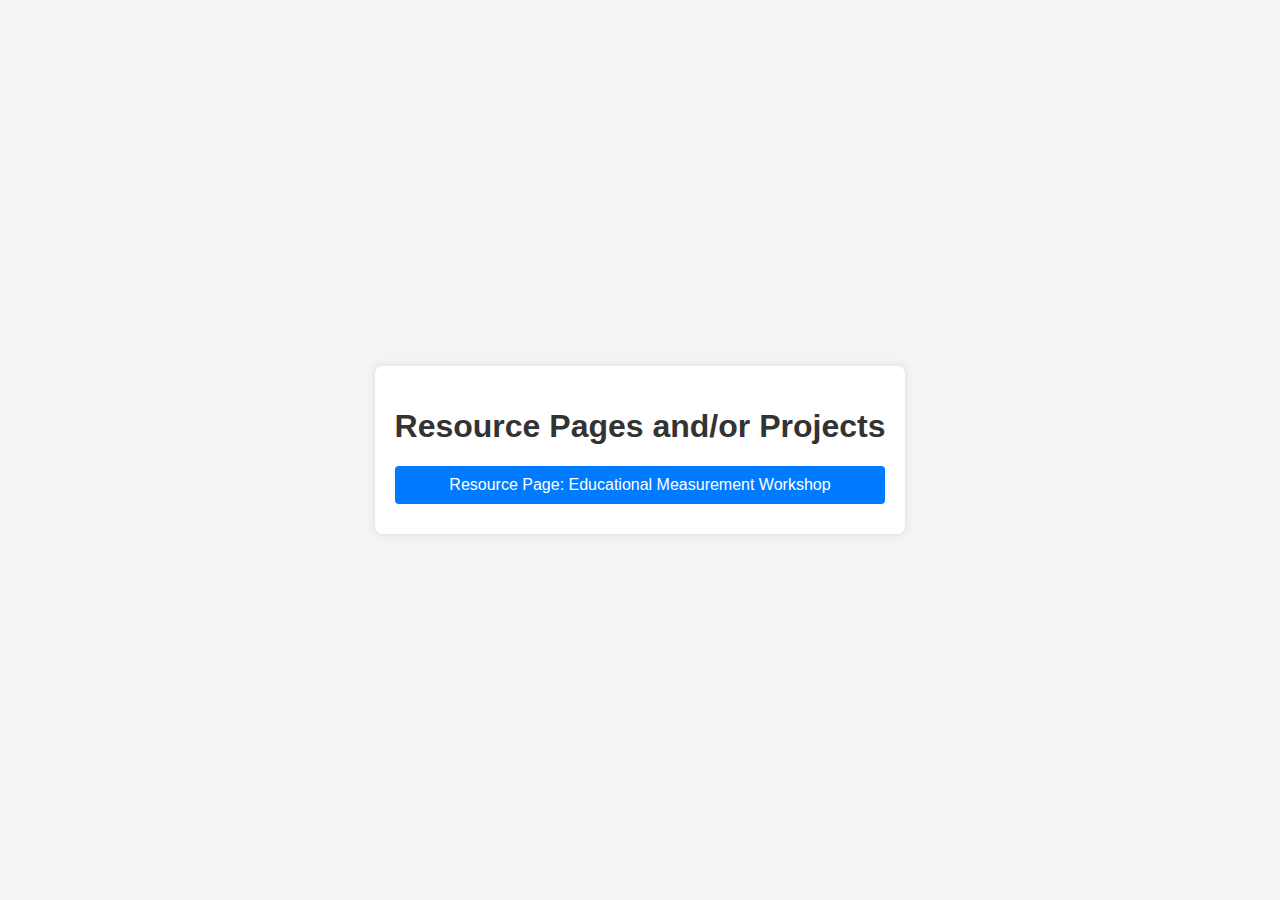
<file: index.html>
<!DOCTYPE html>
<html lang="en">
<head>
    <meta charset="UTF-8">
    <meta name="viewport" content="width=device-width, initial-scale=1.0">
    <meta name="robots" content="noindex, nofollow">
	<title>Index Page</title>
    <style>
        body {
            font-family: Arial, sans-serif;
            background-color: #f4f4f4;
            margin: 0;
            padding: 0;
            display: flex;
            justify-content: center;
            align-items: center;
            height: 100vh;
        }
        .container {
            text-align: center;
            background: #fff;
            padding: 20px;
            border-radius: 8px;
            box-shadow: 0 0 10px rgba(0, 0, 0, 0.1);
        }
        h1 {
            color: #333;
        }
        a {
            display: block;
            margin: 10px 0;
            padding: 10px;
            color: #fff;
            background-color: #007BFF;
            text-decoration: none;
            border-radius: 4px;
            transition: background-color 0.3s;
        }
        a:hover {
            background-color: #0056b3;
        }
    </style>
</head>
<body>
    <div class="container">
        <h1>Resource Pages and/or Projects</h1>
         <a href="Educational-Measurement-Workshop-Materials.html">Resource Page: Educational Measurement Workshop</a>
      <!--   <a href="Digital-Device-Use-and-Immigrant-Status.html">Project: Digital Device Use and Immigrant Status</a> -->
    </div>
</body>
</html>
</file>
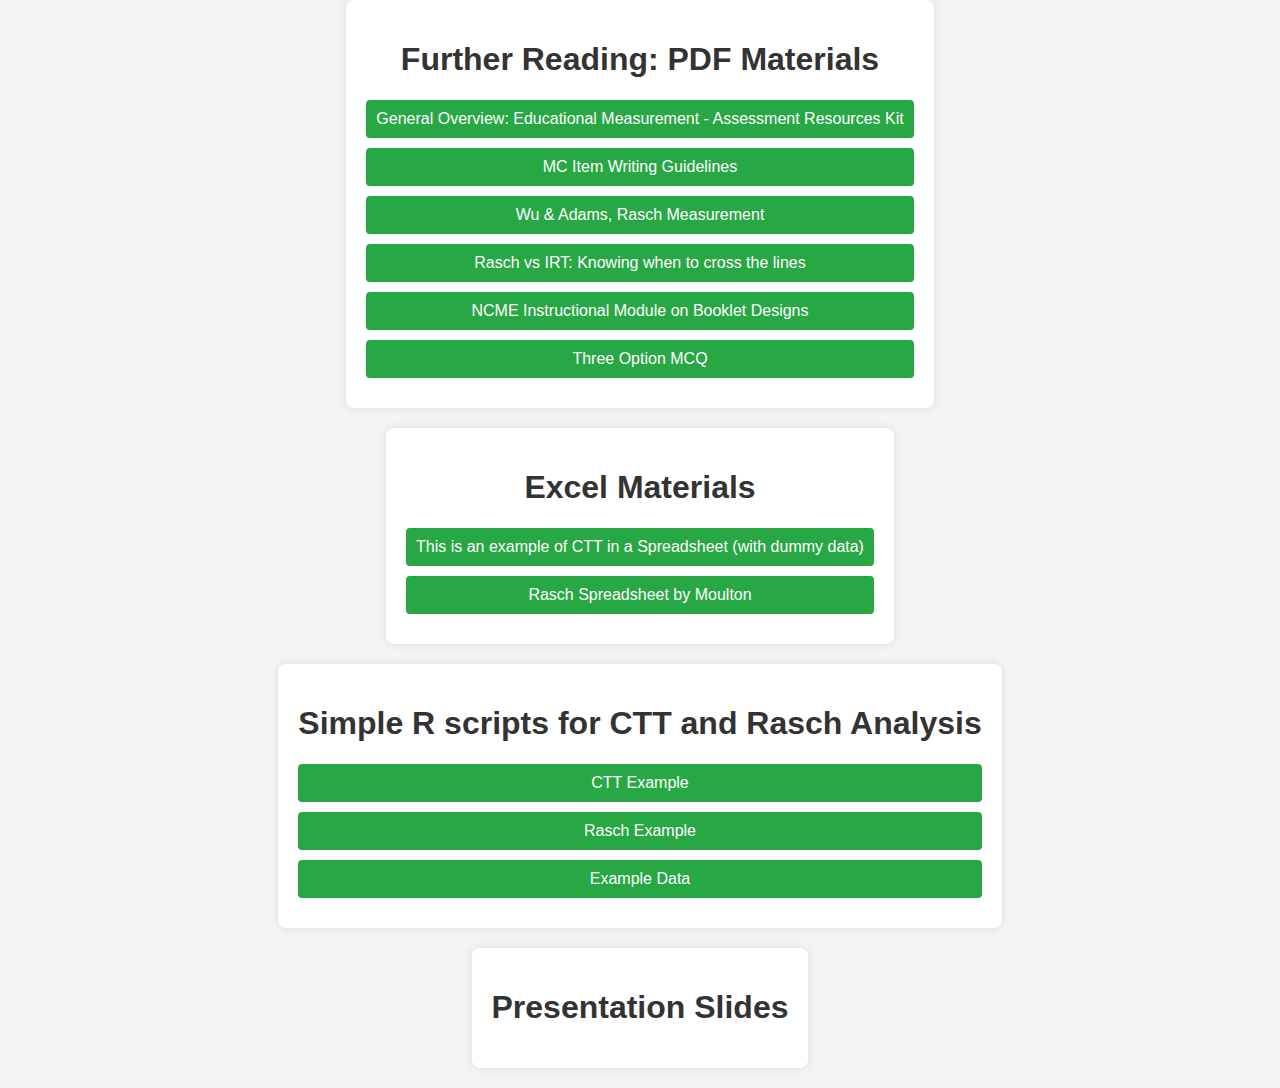
<file: Educational-Measurement-Workshop-Materials.html>
<!DOCTYPE html>
<html lang="en">
<head>
    <meta charset="UTF-8">
    <meta name="viewport" content="width=device-width, initial-scale=1.0">
    <meta name="robots" content="noindex, nofollow">
    <title>Workshop Materials</title>
<style>
    body {
        font-family: Arial, sans-serif;
        background-color: #f4f4f4;
        margin: 0;
        padding: 0;
        display: flex;
        justify-content: center;
        align-items: center;
        min-height: 100vh;
        flex-direction: column;
        position: relative;
    }
    .container {
        text-align: center;
        background: #fff;
        padding: 20px;
        border-radius: 8px;
        box-shadow: 0 0 10px rgba(0, 0, 0, 0.1);
        margin-bottom: 20px;
        position: relative; /* Added to position the logo inside */
    }
    h1 {
        color: #333;
    }
    a {
        display: block;
        margin: 10px 0;
        padding: 10px;
        color: #fff;
        background-color: #28a745;
        text-decoration: none;
        border-radius: 4px;
        transition: background-color 0.3s;
    }
    a:hover {
        background-color: #218838;
    }
    .back-button {
        margin-top: 20px;
        padding: 10px 20px;
        color: #fff;
        background-color: #007BFF;
        text-decoration: none;
        border-radius: 4px;
        transition: background-color 0.3s;
    }
    .back-button:hover {
        background-color: #0056b3;
    }
    .logo-container {
        display: flex;
        flex-direction: column;
        align-items: center;
        position: absolute;
        top: 20px;
        left: 80px;
        padding: 20px 0;
    }
    .logo {
        width: 100px;
        height: auto;
    }
    @media (max-width: 600px) {
        .logo-container {
            position: static;
            margin-bottom: 20px;
        }
        .container {
            padding-top: 60px; /* Add padding to avoid overlap */
        }
    }
</style>
</head>
<body>
   <!-- <div class="logo-container">
        <img src="materials/PISA-S.png" alt="Logo" class="logo">
		<a href="https://www.oecd.org/en/about/projects/pisa-for-schools.html" class="back-button" target="_blank">PISA for Schools <br> website</a>
    </div> -->
   <!-- <div class="container">
        <h1>Homework Template</h1>
        <p>Click the button below to download the template for the homework.</p>
        <a href="materials/Homework_TestUnitTemplate.docx" target="_blank">Test Unit Template for Homework</a>
		<p>Click the button below to upload your homework.</p>
        <a href="https://sumrandomr.github.io/homework_upload.html" target="_blank">Hand in your homework</a>
    </div>  -->
    <div class="container">
        <h1> Further Reading: PDF Materials</h1>
        <a href="materials/Masters, 2001_Educational measurement_Assessment Resource Kit.pdf" target="_blank">General Overview: Educational Measurement - Assessment Resources Kit</a>
        <a href="materials/Haladyna, Downing, Rodriguez_2002_A review of MC item-writing Guidelines.pdf" target="_blank">MC Item Writing Guidelines</a>
        <a href="materials/Wu and Adams_Rasch Measurement.pdf" target="_blank">Wu & Adams, Rasch Measurement</a>
		<a href="materials/Stemler and Naples, 2021_Rasch v. IRT  Knowing When to Cross the Line.pdf" target="_blank">Rasch vs IRT: Knowing when to cross the lines</a>
        <a href="materials/Educational Measurement_2009_Frey_An NCME Instructional Module on Booklet Designs in Large Scale Assessments.pdf" target="_blank">NCME Instructional Module on Booklet Designs</a>
		<a href="materials/ThreeOptionMCQs.pdf" target="_blank">Three Option MCQ</a>
    </div>
    <div class="container">
        <h1>Excel Materials</h1>
        <a href="materials/Example CTT.xlsx" target="_blank">This is an example of CTT in a Spreadsheet (with dummy data)</a>
		<a href="materials/moulton.xls" target="_blank">Rasch Spreadsheet by Moulton</a>
    </div>
	<div class="container">
	<h1>Simple R scripts for CTT and Rasch Analysis</h1>
		<a href="materials/CTT Example.R" target="_blank">CTT Example</a>
		<a href="materials/RM Example.R" target="_blank">Rasch Example</a>
		<a href="materials/Example.csv" target="_blank">Example Data</a>
	</div>
	<div class="container">
	<h1>Presentation Slides</h1>
		<!-- <a href="materials/BEA_EdMeasurement and Item Development_Day1.pptx" target="_blank">Day 1</a>
		<a href="materials/BEA_EdMeasurement and Item Development_Day2.pptx" target="_blank">Day 2</a>
		<a href="materials/BEA_EdMeasurement and Item Development_Day3.pptx" target="_blank">Day 3</a> -->
	</div>
</body>
</html>
</file>
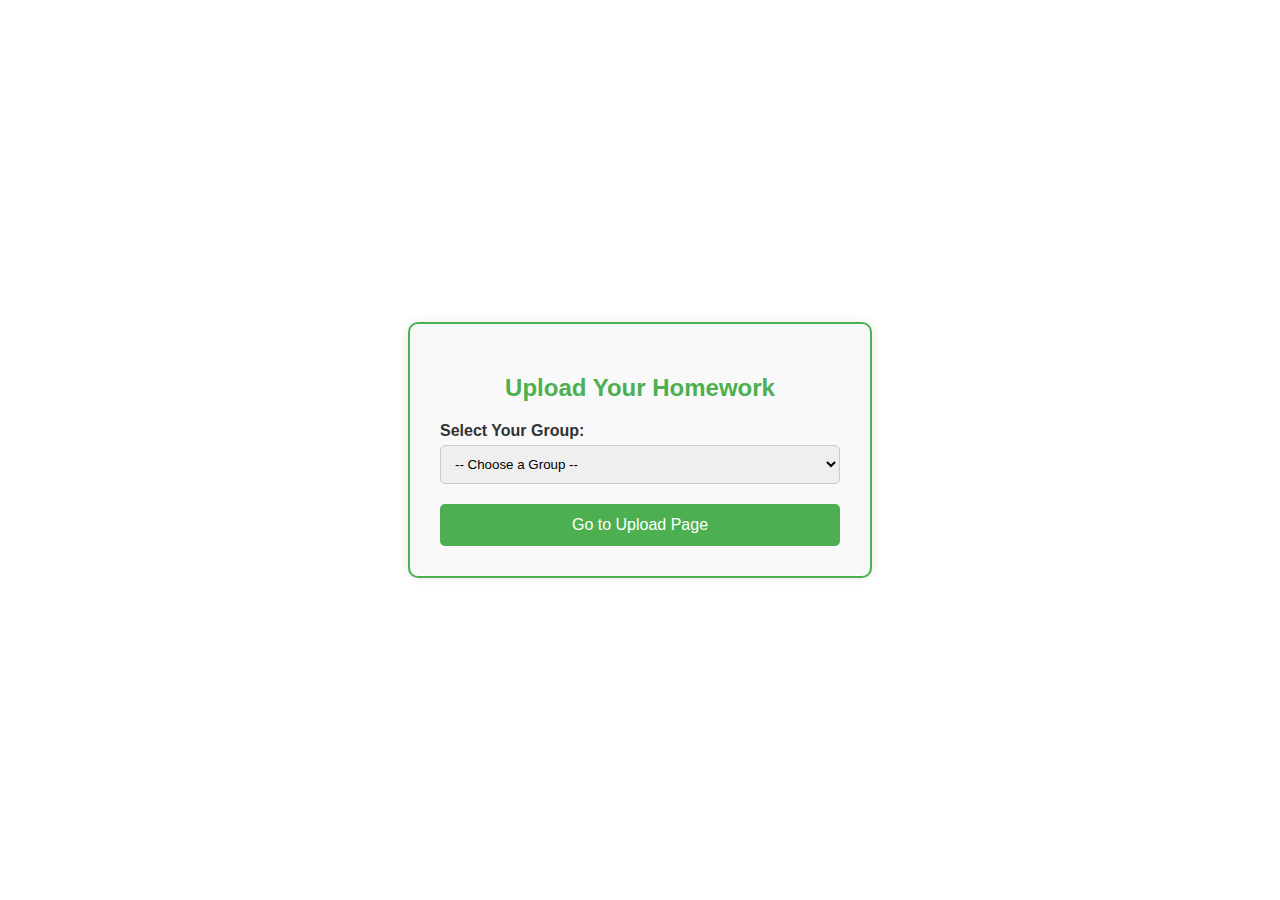
<file: homework_upload.html>
<!DOCTYPE html>
<html lang="en">
<head>
  <meta charset="UTF-8">
  <title>Homework Upload</title>
  <style>
    body {
      font-family: Arial, sans-serif;
      background-color: #ffffff;
      color: #333;
      display: flex;
      justify-content: center;
      align-items: center;
      height: 100vh;
      margin: 0;
    }

    .upload-container {
      background-color: #f9f9f9;
      border: 2px solid #4CAF50;
      border-radius: 10px;
      padding: 30px;
      width: 400px;
      box-shadow: 0 0 10px rgba(0,0,0,0.1);
    }

    h2 {
      text-align: center;
      color: #4CAF50;
    }

    label {
      display: block;
      margin-top: 15px;
      font-weight: bold;
    }

    select {
      width: 100%;
      padding: 10px;
      margin-top: 5px;
      border: 1px solid #ccc;
      border-radius: 5px;
    }

    button {
      margin-top: 20px;
      width: 100%;
      padding: 12px;
      background-color: #4CAF50;
      color: white;
      border: none;
      border-radius: 5px;
      font-size: 16px;
      cursor: pointer;
    }

    button:hover {
      background-color: #45a049;
    }
  </style>
</head>
<body>
  <div class="upload-container">
    <h2>Upload Your Homework</h2>
    <form id="uploadForm">
      <label for="group">Select Your Group:</label>
      <select id="group" required>
        <option value="">-- Choose a Group --</option>
        <option value="1">Group 1</option>
        <option value="2">Group 2</option>
        <option value="3">Group 3</option>
        <option value="4">Group 4</option>
        <option value="5">Group 5</option>
        <option value="6">Group 6</option>
      </select>
      <button type="submit">Go to Upload Page</button>
    </form>
  </div>

  <script>
    const uploadLinks = {
      1: "https://oecd-my.sharepoint.com/:f:/g/personal/nate_reinertsen_oecd_org/EjI6WJOsWwpGjm4hCY2u6qUBKPaevcpxy_FmQgrkftYQJg?e=HISMZ1",
      2: "https://oecd-my.sharepoint.com/:f:/g/personal/nate_reinertsen_oecd_org/EgD48tJz6AVBsxwv_4WqUKQBJlQ1v7ubC5Op0W3CFRhs-Q?e=gzuXY0",
      3: "https://oecd-my.sharepoint.com/:f:/g/personal/nate_reinertsen_oecd_org/EmWLO8EDr89Envl9PsMxesgBZiAZB0joQmnpSm1kcnTjHQ?e=LzFBoQ",
      4: "https://oecd-my.sharepoint.com/:f:/g/personal/nate_reinertsen_oecd_org/EvTY0fU2LPpEkWb2djVx_ckBL9xrIQZ5g1QRv1lZ7o0WdQ?e=afS4Rb",
      5: "https://oecd-my.sharepoint.com/:f:/g/personal/nate_reinertsen_oecd_org/EgEjl1TLx-9BjlJE7O78HagBbY6QKcqbFuUKovr5m_aOxQ?e=FhhwIs",
      6: "https://oecd-my.sharepoint.com/:f:/g/personal/nate_reinertsen_oecd_org/EiEm0kVrYXJKs_kPWTokZO8BWaF5orXt_-K0u9kZJaTWFQ?e=nBt7kf"
    };

    document.getElementById("uploadForm").addEventListener("submit", function(e) {
      e.preventDefault();
      const group = document.getElementById("group").value;
      if (uploadLinks[group]) {
        window.open(uploadLinks[group], "_blank");
      } else {
        alert("Please select a valid group.");
      }
    });
  </script>
</body>
</html>
</file>
